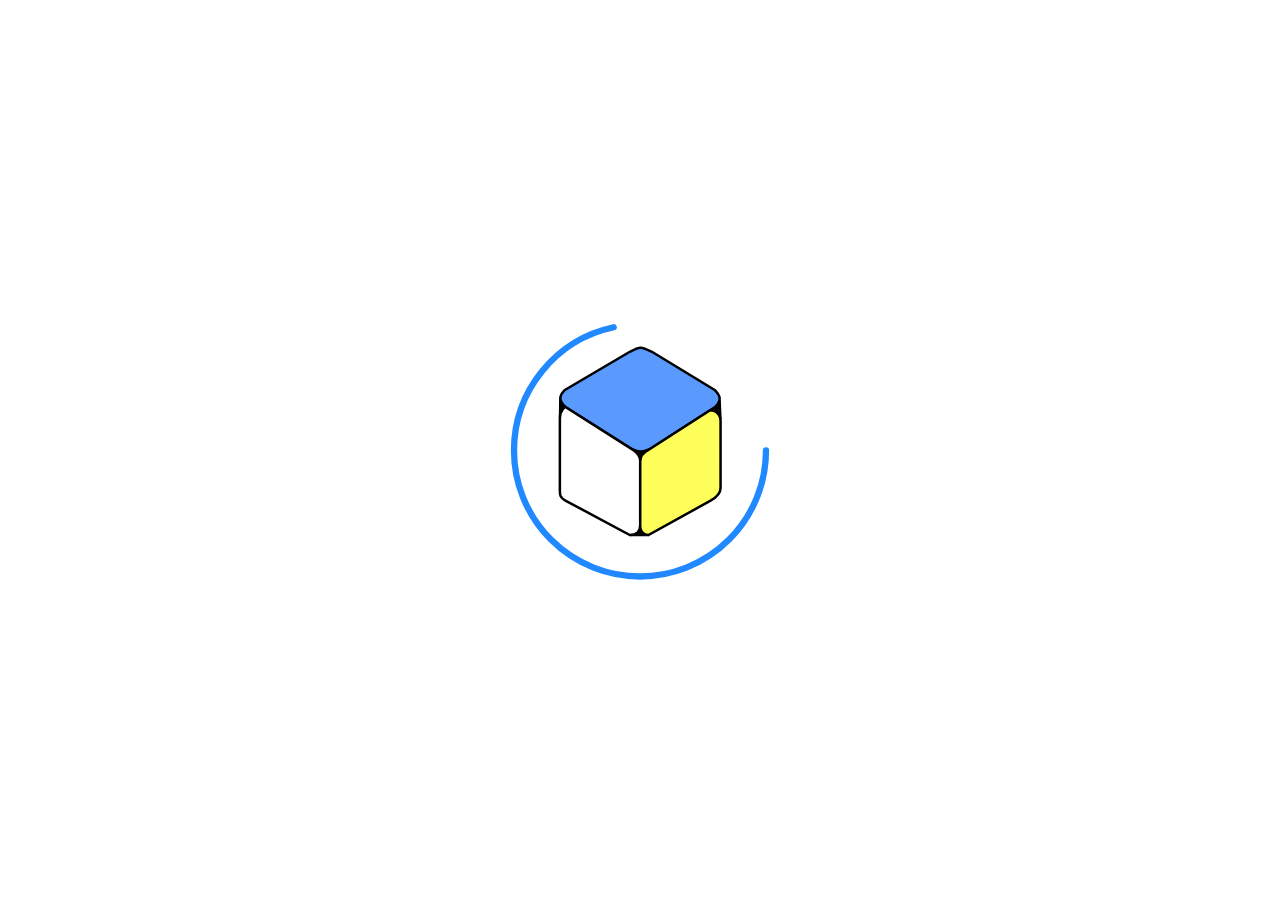
<file: index.html>
<!DOCTYPE html>
<html lang="en" style="overflow: hidden !important; /*padding: 0; width: 100vw; height: 100vh;*/">
    <head>
        <meta charset="UTF-8">
        <meta name="viewport" content="width=device-width, initial-scale=1.0">
        <meta name="description" content="BTDPE (Bananakitssu's 3D Python Engine) is a Python-based 3D engine using turtle graphics. Currently it's in beta, supports cube meshes.">
        <title>BTDPE</title>

        <link rel="icon" type="image/svg+xml" href="./BTDPE.svg">
        <link rel="alternate icon" type="image/png" href="./BTDPE.png">
        <link rel="stylesheet" href="./BTDPE.css">
    </head>
    <body style="overflow: hidden !important; /*padding: 0; width: 100vw; height: 100vh;*/">
        <header>
            <!--<img src="BTDPE.png" width="40" height="40" onclick="window.location.href = 'BTDPE.html'" style="cursor: pointer;">-->
            <svg width="40" height="40" xmlns="http://www.w3.org/2000/svg" xmlns:xlink="http://www.w3.org/1999/xlink" id="eVHKXgs6O1W1" viewBox="0 0 40 40" shape-rendering="geometricPrecision" text-rendering="geometricPrecision" project-id="a466f987e28b4d92a01a3be29c767e85" export-id="5478f10763614a538fda283299d27aa4" cached="false"><path d="M13.160197,6.94017L41.78006,0.000058c3.435211,0,4.705983,1.27076,4.705983,4.705971L40.223774,34.003668c-.947517,3.607201-2.657318,5.316998-6.22,6.22L4.338643,46.853309c-3.435211,0-4.952743-1.024001-4.952743-4.459212L6.940197,13.16017c1.265963-4.339873,1.534997-4.684938,6.22-6.22Z" transform="matrix(.263066 0.263066-.263066 0.263066 20.129106 0.161533)" fill="#5a9aff" stroke="#000"/><path d="M22.468865,15.182756l25.415928.000001c3.435211,0,3.895017,2.343579,3.895017,4.138418L38.065976,44.985394c-1.153229,2.192336-2.31313,2.192336-3.954007,2.192336L5.341051,47.177728c-3.435211,0-4.530865-2.192337-4.530865-2.192337L17.098713,19.321174c1.194064-2.200991,2.691959-4.202451,5.370152-4.138418Z" transform="matrix(0 0.372031-.372032 0 25.68093 13.326995)" fill="#fff" stroke="#000"/><path d="M22.468865,15.182756l26.19792-.000002c3.435211,0,4.548832,2.343578,4.548832,4.138417L37.366799,43.908356c-1.153229,2.192336-2.8913,3.269374-4.532177,3.269374l-25.415926.000002c-3.895019.174498-3.895023-3.269374-3.895023-3.269374l13.57504-24.587184c1.194064-2.200991,2.691959-4.202451,5.370152-4.138418Z" transform="matrix(0-.372031-.372032 0 37.584087 33.901606)" fill="#feff5a" stroke="#000"/><path d="M42.899496,43.866571l-.932759-1.324504-.04,2.7.972759-1.375496Z" transform="translate(-33.954571-30.238161)"/><path d="M43.157255,43.963357l-1.190518-1.42129-.129482,3.04129l1.32-1.62Z" transform="matrix(-1 0 0 1 73.939514-30.013927)"/><path d="M43.157255,43.963357l-.907727-1.341493.000992,2.808667.906735-1.467174Z" transform="matrix(0-1-1 0 63.930691 75.014429)"/><path d="M43.245014,43.845678l-1-.763158v1.631579l1-.868421Z" transform="matrix(0 1 1 0-23.849193-22.103529)"/></svg>
            <span style="position: absolute;margin-top: 12px; color: white;">BTDPE</span>
            <div id="wrap">
                <a href="BTDPE_Downloads.html" class="download">Download</a>
            </div>
            <div id="wrap2">
                <a href="BTDPE_Docs.html" class="docs">Docs</a>
            </div>
        </header>
        <script>
            if ('serviceWorker' in navigator) {
                navigator.serviceWorker.register('./cache.js')
                    .then(function(registration) {
                        console.log('Registered Sevice Worker. Scope: ', registration.scope);
                    })
                    .catch(function(error) {
                        console.log('Registration Of Service Worker Failed: ', error);
                    });
            }
        </script>
        <div class="loader" style="opacity: 1; transition: opacity 0.5s ease-in-out;">
            <svg class="spinner" viewBox="0 0 50 50">
                <circle class="path" cx="25" cy="25" r="20" fill="none" stroke-width="1" />
                <script type="text/javascript">
                    window.onload = function () {
                        setTimeout(() => {
                            document.querySelector(".loader").style.opacity = 0
                            document.querySelector("body").style.overflow = 'scroll !important'
                            setTimeout(() => {
                                document.querySelector(".loader").remove()
                            }, 500)
                        }, 5000)
                    }
                    //setTimeout(() => {
                        //document.querySelector(".loader").style.display = 'none'
                        //document.querySelector("body").style.overflow = 'visible'
                        //document.querySelector("html").style.overflow = 'visible'
                        //document.querySelector(".loader").remove()
                    //}, 1000)
                </script>
            </svg>
            <svg style="position: absolute;" width="30%" height="30%" xmlns="http://www.w3.org/2000/svg" xmlns:xlink="http://www.w3.org/1999/xlink" id="eVHKXgs6O1W1" viewBox="0 0 40 40" shape-rendering="geometricPrecision" text-rendering="geometricPrecision" project-id="a466f987e28b4d92a01a3be29c767e85" export-id="5478f10763614a538fda283299d27aa4" cached="false"><path d="M13.160197,6.94017L41.78006,0.000058c3.435211,0,4.705983,1.27076,4.705983,4.705971L40.223774,34.003668c-.947517,3.607201-2.657318,5.316998-6.22,6.22L4.338643,46.853309c-3.435211,0-4.952743-1.024001-4.952743-4.459212L6.940197,13.16017c1.265963-4.339873,1.534997-4.684938,6.22-6.22Z" transform="matrix(.263066 0.263066-.263066 0.263066 20.129106 0.161533)" fill="#5a9aff" stroke="#000"/><path d="M22.468865,15.182756l25.415928.000001c3.435211,0,3.895017,2.343579,3.895017,4.138418L38.065976,44.985394c-1.153229,2.192336-2.31313,2.192336-3.954007,2.192336L5.341051,47.177728c-3.435211,0-4.530865-2.192337-4.530865-2.192337L17.098713,19.321174c1.194064-2.200991,2.691959-4.202451,5.370152-4.138418Z" transform="matrix(0 0.372031-.372032 0 25.68093 13.326995)" fill="#fff" stroke="#000"/><path d="M22.468865,15.182756l26.19792-.000002c3.435211,0,4.548832,2.343578,4.548832,4.138417L37.366799,43.908356c-1.153229,2.192336-2.8913,3.269374-4.532177,3.269374l-25.415926.000002c-3.895019.174498-3.895023-3.269374-3.895023-3.269374l13.57504-24.587184c1.194064-2.200991,2.691959-4.202451,5.370152-4.138418Z" transform="matrix(0-.372031-.372032 0 37.584087 33.901606)" fill="#feff5a" stroke="#000"/><path d="M42.899496,43.866571l-.932759-1.324504-.04,2.7.972759-1.375496Z" transform="translate(-33.954571-30.238161)"/><path d="M43.157255,43.963357l-1.190518-1.42129-.129482,3.04129l1.32-1.62Z" transform="matrix(-1 0 0 1 73.939514-30.013927)"/><path d="M43.157255,43.963357l-.907727-1.341493.000992,2.808667.906735-1.467174Z" transform="matrix(0-1-1 0 63.930691 75.014429)"/><path d="M43.245014,43.845678l-1-.763158v1.631579l1-.868421Z" transform="matrix(0 1 1 0-23.849193-22.103529)"/></svg>
            <!--<span>Loading...</span>-->
        </div>
        <br><br>
        <div class="container_" style="width: 100vw; height: 95vh; position: absolute; z-index: -1;">
            <div class="img_container_"><!--<img src="BTDPE.png" width="200" height="200" style="border: 1.5px solid black;border-radius: 10%;" id="img_">-->
                <svg width="200" height="200" id="img_" style="border-radius: 10%; border: 1.5px solid black;" xmlns="http://www.w3.org/2000/svg" xmlns:xlink="http://www.w3.org/1999/xlink" id="eVHKXgs6O1W1" viewBox="0 0 40 40" shape-rendering="geometricPrecision" text-rendering="geometricPrecision" project-id="a466f987e28b4d92a01a3be29c767e85" export-id="5478f10763614a538fda283299d27aa4" cached="false"><path d="M13.160197,6.94017L41.78006,0.000058c3.435211,0,4.705983,1.27076,4.705983,4.705971L40.223774,34.003668c-.947517,3.607201-2.657318,5.316998-6.22,6.22L4.338643,46.853309c-3.435211,0-4.952743-1.024001-4.952743-4.459212L6.940197,13.16017c1.265963-4.339873,1.534997-4.684938,6.22-6.22Z" transform="matrix(.263066 0.263066-.263066 0.263066 20.129106 0.161533)" fill="#5a9aff" stroke="#000"/><path d="M22.468865,15.182756l25.415928.000001c3.435211,0,3.895017,2.343579,3.895017,4.138418L38.065976,44.985394c-1.153229,2.192336-2.31313,2.192336-3.954007,2.192336L5.341051,47.177728c-3.435211,0-4.530865-2.192337-4.530865-2.192337L17.098713,19.321174c1.194064-2.200991,2.691959-4.202451,5.370152-4.138418Z" transform="matrix(0 0.372031-.372032 0 25.68093 13.326995)" fill="#fff" stroke="#000"/><path d="M22.468865,15.182756l26.19792-.000002c3.435211,0,4.548832,2.343578,4.548832,4.138417L37.366799,43.908356c-1.153229,2.192336-2.8913,3.269374-4.532177,3.269374l-25.415926.000002c-3.895019.174498-3.895023-3.269374-3.895023-3.269374l13.57504-24.587184c1.194064-2.200991,2.691959-4.202451,5.370152-4.138418Z" transform="matrix(0-.372031-.372032 0 37.584087 33.901606)" fill="#feff5a" stroke="#000"/><path d="M42.899496,43.866571l-.932759-1.324504-.04,2.7.972759-1.375496Z" transform="translate(-33.954571-30.238161)"/><path d="M43.157255,43.963357l-1.190518-1.42129-.129482,3.04129l1.32-1.62Z" transform="matrix(-1 0 0 1 73.939514-30.013927)"/><path d="M43.157255,43.963357l-.907727-1.341493.000992,2.808667.906735-1.467174Z" transform="matrix(0-1-1 0 63.930691 75.014429)"/><path d="M43.245014,43.845678l-1-.763158v1.631579l1-.868421Z" transform="matrix(0 1 1 0-23.849193-22.103529)"/></svg>
            </div>
            <span id="name_" style="position: absolute;font-size: 30px; margin-left: 10px;">BTDPE [BETA]</span>
            <!--<span>BTDPE the 3D engine coders may want for coding 3D games in python using the turtle module.</span><br><br>
            <span style="display: inline-block; width: 50%;">Message From The Developer: We will be creating a BTDPE Editor application for you to edit your game easier. We will create this application after we create Version RELEASE 1.0.0 of BTDPE.</span><br><br><br>-->
            <span id="info_" style="opacity: 0.5;position: absolute; margin-left: 10px;">The BTDPE python file is open-source.</span>
            <div class="wrap_">
                <a class="Latest_Ver" href="BTDPE_v1_0_0_Beta.py"><span>Download Latest Version</span><div class="circle"></div></a>
            </div>
            <div class="wrap_2_">
                <a class="Downloads" href="BTDPE_Downloads.html"><span style="margin-left: 50px;">All versions</span><div class="circle"></div></a><br>
            </div>
            <span id="description_">BTDPE is a python based 3D game engine using the python turtle module. This is still underdevelopment and it isn't recommended to be used yet.<br><br><span id="ver">v1.0.0 Beta (Open-Source)</span></span>
            <!--<span>Click <a href="BTDPE_Downloads.html">here</a> to go to the Downloads page.</span>-->
        </div>
        <script>
            const myButton = document.querySelector('.Latest_Ver');
            const myBox = document.querySelector('.Latest_Ver .circle');
            myBox.style.opacity = 0

            myButton.addEventListener('click', function(event) {
                myBox.style.opacity = 1
                const buttonReact = myButton.getBoundingClientRect();
                const mouseX = event.clientX;
                const mouseY = event.clientY;
                const relativeX = mouseX - buttonReact.left -4.5;
                const relativeY = mouseY - buttonReact.top -3;
                myBox.style.display = 'block';
                myBox.style.left = `${relativeX}px`;
                myBox.style.top = `${relativeY}px`;
                void myBox.offsetWidth;
                myBox.classList.add('animate');
                
                myBox.addEventListener('animationend', function() {
                    myBox.classList.remove('animate');
                    myBox.style.opacity = 0
                }, { once: true });
            });
        </script>
        <script>
            const myButton2 = document.querySelector('.Downloads');
            const myBox2 = document.querySelector('.Downloads .circle');
            myBox2.style.opacity = 0

            myButton2.addEventListener('click', function(event) {
                myBox2.style.opacity = 1
                const buttonReact = myButton2.getBoundingClientRect();
                const mouseX = event.clientX;
                const mouseY = event.clientY;
                const relativeX = mouseX - buttonReact.left -4.5;
                const relativeY = mouseY - buttonReact.top -3;
                myBox2.style.display = 'block';
                myBox2.style.left = `${relativeX}px`;
                myBox2.style.top = `${relativeY}px`;
                void myBox2.offsetWidth;
                myBox2.classList.add('animate');
                
                myBox2.addEventListener('animationend', function() {
                    myBox2.classList.remove('animate');
                    myBox2.style.opacity = 0
                }, { once: true });
            });
        </script>
    </body>
</html>
</file>
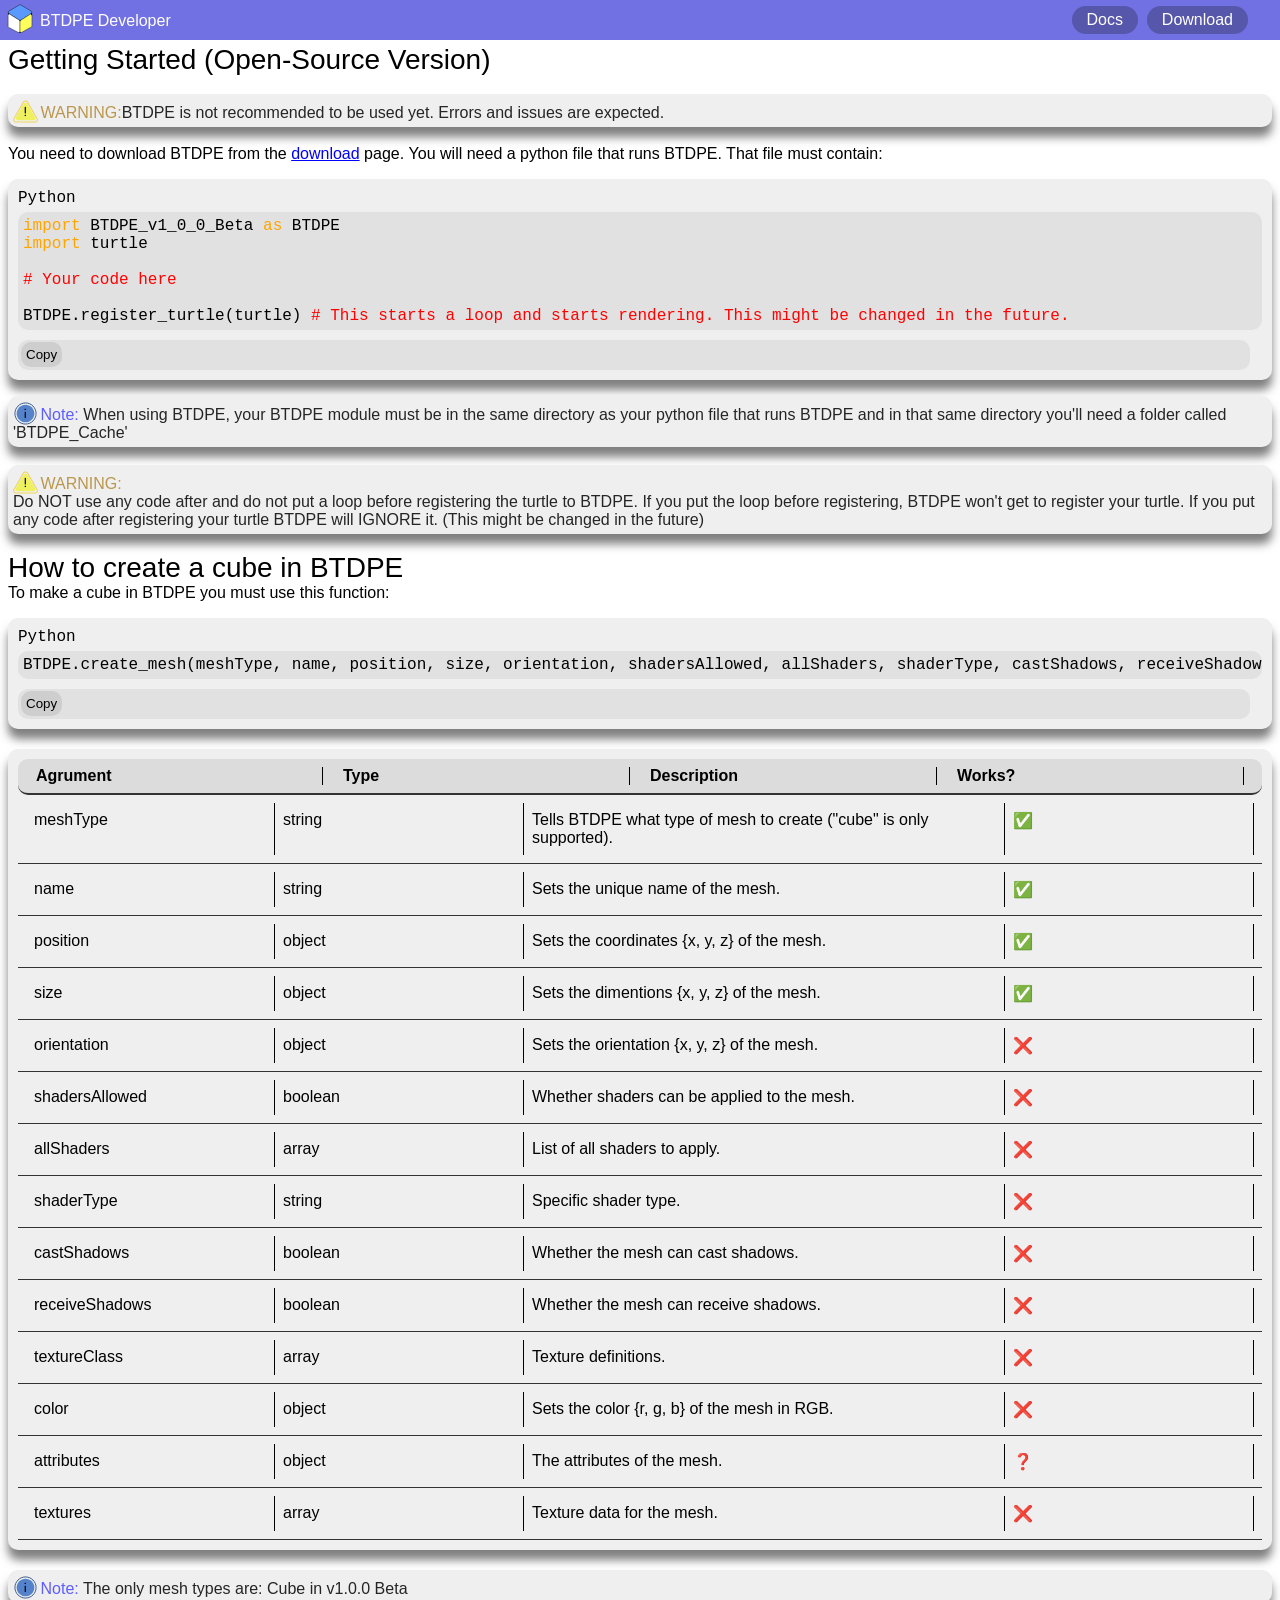
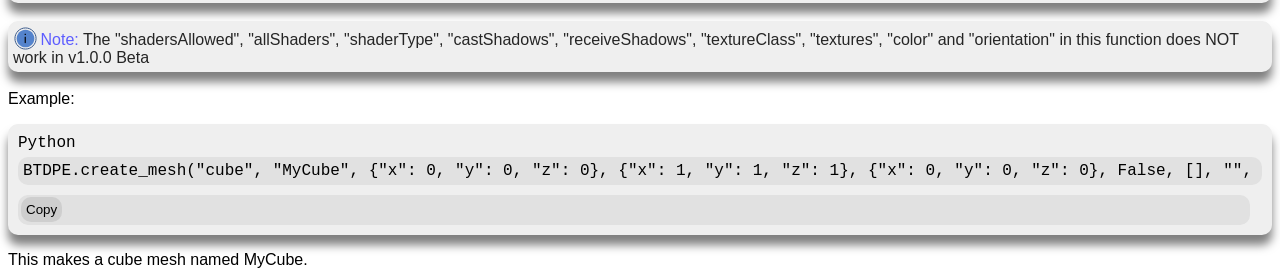
<file: BTDPE_Docs.html>
<!DOCTYPE html>
<html lang="en">
    <head>
        <meta charset="UTF-8">
        <meta name="viewport" content="width=device-width, initial-scale=1.0">
        <meta name="description" content="The BTDPE (Bananakitssu's 3D Python Engine) documentation.">
        <title>BTDPE Developer - Documentation</title>
        <link rel="icon" type="image/svg+xml" href="BTDPE.svg">
        <link rel="alternate icon" type="image/png" href="BTDPE.png">
        <style>
            * {
                font-family: Arial, sans-serif;
            }

            body {
                /*background-color: rgb(35, 35, 35);*/
                background-color: white;
            }

            span {
                font-family: sans-serif;
            }

            code {
                box-shadow: 0px 10px 10px rgba(0, 0, 0, 0.5);
                /*background-color: whitesmoke;*/
                background-color: rgb(239, 239, 239);
                padding: 10px 10px 10px 10px;
                border-radius: 10px;
                display: block;
                overflow: hidden;
                font-family: Consolas, 'Courier New', monospace;
                span {
                    font-family: Consolas, 'Courier New', monospace;
                    &#color_orange {
                        color: orange;
                    }
                    &#color_red {
                        color: red;
                    }
                }
                #code_element {
                    font-family: Consolas, 'Courier New', monospace;
                    overflow: scroll;
                    display: block;
                    overflow-y: hidden;
                    padding: 5px 5px 5px 5px;
                    /*background-color: rgb(236, 236, 236);*/
                    background-color: rgb(225, 225, 225);
                    border-radius: 10px;
                }

                #code_management {
                    margin-top: 10px;
                    /*background-color: rgb(236, 236, 236);*/
                    background-color: rgb(225, 225, 225);
                    width: 98.25%;
                    height: 20px;
                    border-radius: 10px;
                    padding: 5px 5px 5px 5px;
                    #code_copy_button {
                        display: block;
                        position: relative;
                        border: none;
                        /*background-color: rgb(219, 219, 219);*/
                        background-color: rgb(206, 206, 206);
                        border-radius: 10px;
                        padding: 5px 5px 5px 5px;
                        top: -39.5px;
                        left: -2px;
                        font-family: sans-serif;
                        cursor: pointer;
                        transition: background-color 0.25s ease-in-out;
                        &:hover {
                            background-color: rgb(201, 201, 201);;
                        }
                    }
                }

                ::-webkit-scrollbar {
                    width: 10px;
                    height: 7.5px;
                }

                ::-webkit-scrollbar-track {
                    background: #e8e8e8;
                    border-radius: 10px;
                }

                ::-webkit-scrollbar-thumb {
                    background: #888;
                    border-radius: 10px;
                    &:hover {
                        background-color: #555;
                        border-radius: 10px;
                    }
                }

                /*::-webkit-scrollbar-thumb:hover {
                    background: #555;
                    border-radius: 10px;
                }*/
            }

            header {
                position: absolute;
                top: 0%;
                left: 0%;
                background-color: rgb(113, 113, 227);
                width: 100%;
                height: 40px;
            }

            #note_text {
                box-shadow: 0px 10px 10px rgba(0, 0, 0, 0.5);
                color: black;
                /*background-color: whitesmoke;*/
                background-color: rgb(239, 239, 239);
                display: block;
                border-radius: 10px;
                padding: 5px 5px 5px 5px;
                font-size: 100%;
                span {
                    display: inline;
                }
                span#text {
                    color: rgb(37, 37, 37);
                    display: inline;
                }
                span#blue {
                    margin-left: 27.5px;
                    margin-top: 5px;
                    display: inline-block;
                    color: rgb(93, 93, 255);
                }
                img {
                    position: absolute;
                    display: inline;
                }
            }

            #warn_text {
                box-shadow: 0px 10px 10px rgba(0, 0, 0, 0.5);
                color: black;
                /*background-color: whitesmoke;*/
                background-color: rgb(239, 239, 239);
                display: block;
                border-radius: 10px;
                padding: 5px 5px 5px 5px;
                font-size: 100%;
                span#text {
                    color: rgb(37, 37, 37);
                    display: inline-block;
                }
                span#yellow {
                    margin-left: 27.5px;
                    margin-top: 5px;
                    display: inline-block;
                    color: rgb(186, 151, 76);
                }
                img {
                    position: absolute;
                    display: inline;
                }
            }

            #text_header {
                /*color: white;*/
                color: black;
                font-size: 175%;
            }

            #text {
                /*color: white;*/
                color: black;
                font-size: 100%;
            }

            #warn {
                color: rgb(255, 225, 0);
                font-size: 125%;
            }

            .container {
                display: block;
                position: relative;
                width: 100%;
            }

            #table {
                box-shadow: 0px 10px 10px rgba(0, 0, 0, 0.5);
                background-color: rgb(239, 239, 239);
                color: black;
                font-family: monospace;
                border-radius: 10px;
                padding: 10px;
                margin: 20px 0;
            }

            #table #top {
                display: flex;
                font-weight: bold;
                background-color: rgb(220, 220, 220);
                padding: 8px;
                border-radius: 10px;
                border-bottom: 2.5px solid #333;
            }

            #table #top span {
                flex: 1;
                text-align: left;
                border-right: 1px solid black;
                margin-left: 10px;
                margin-right: 10px;
                font-size: 1rem;
                word-wrap: break-word;
            }

            #table #data div {
                display: flex;
                padding: 8px;
                flex-wrap: wrap;
                border-bottom: 1px solid #333;
            }

            #table #data span:nth-child(3) {
                flex: 2;
            }

            /*#table #data div:nth-child(even) {
            background-color: #252525;
            }*/

            #table #data span {
                flex: 1;
                text-align: left;
                padding: 8px;
                border-right: 1px solid black;
            }

            @media (max-width: 600px) {
                #table #data div {
                    flex-direction: column;
                    align-items: flex-start;
                    span {
                        border-right: 0px solid black;
                        margin-right: 0px;
                        margin-left: 0px;
                        margin-top: 5px;
                        margin-bottom: 5px;
                        border-bottom: 1px solid black;
                    }
                    span:nth-child(1) {
                        &::before {
                            font-weight: bold;
                            content: "Argrument: ";
                        }
                    }
                    span:nth-child(2) {
                        &::before {
                            font-weight: bold;
                            content: "Type: ";
                        }
                    }
                    span:nth-child(3) {
                        &::before {
                            font-weight: bold;
                            content: "Description: ";
                        }
                    }
                    span:nth-child(4) {
                        &::before {
                            font-weight: bold;
                            content: "Works? ";
                        }
                    }
                }
                #table #data span {
                    width: 100% !important;
                }
            }

            .download {
                color: white;
                margin-top: 6px;
                text-decoration: none;
                padding: 5px 15px;
                border-radius: 30px;
                background-color: rgb(86, 86, 171);
                transition: background-color 0.5s ease-in-out;
                pointer-events: auto;
                &:hover {
                    background-color: rgb(60, 60, 124);
                }
            }

            header #wrap {
                position: absolute;
                display: flex;
                justify-content: flex-end;
                left: 0;
                width: 97.5%;
                top: 0;
                pointer-events: none;
            }

            .docs {
                color: white;
                margin-top: 6px;
                text-decoration: none;
                padding: 5px 15px;
                border-radius: 30px;
                background-color: rgb(86, 86, 171);
                transition: background-color 0.5s ease-in-out;
                margin-right: 110px;
                pointer-events: auto;
                &:hover {
                    background-color: rgb(60, 60, 124);
                }
            }

            header #wrap2 {
                position: absolute;
                display: flex;
                justify-content: flex-end;
                left: 0;
                width: 97.5%;
                top: 0;
                pointer-events: none;
            }
        </style>
    </head>
    <body>
        <header>
            <!--<img src="BTDPE.png" width="40" height="40" onclick="window.location.href = 'BTDPE.html'" style="cursor: pointer;">-->
            <svg onclick="window.location.href = 'BTDPE.html'" style="cursor: pointer;" width="40" height="40" xmlns="http://www.w3.org/2000/svg" xmlns:xlink="http://www.w3.org/1999/xlink" id="eVHKXgs6O1W1" viewBox="0 0 40 40" shape-rendering="geometricPrecision" text-rendering="geometricPrecision" project-id="a466f987e28b4d92a01a3be29c767e85" export-id="5478f10763614a538fda283299d27aa4" cached="false"><path d="M13.160197,6.94017L41.78006,0.000058c3.435211,0,4.705983,1.27076,4.705983,4.705971L40.223774,34.003668c-.947517,3.607201-2.657318,5.316998-6.22,6.22L4.338643,46.853309c-3.435211,0-4.952743-1.024001-4.952743-4.459212L6.940197,13.16017c1.265963-4.339873,1.534997-4.684938,6.22-6.22Z" transform="matrix(.263066 0.263066-.263066 0.263066 20.129106 0.161533)" fill="#5a9aff" stroke="#000"/><path d="M22.468865,15.182756l25.415928.000001c3.435211,0,3.895017,2.343579,3.895017,4.138418L38.065976,44.985394c-1.153229,2.192336-2.31313,2.192336-3.954007,2.192336L5.341051,47.177728c-3.435211,0-4.530865-2.192337-4.530865-2.192337L17.098713,19.321174c1.194064-2.200991,2.691959-4.202451,5.370152-4.138418Z" transform="matrix(0 0.372031-.372032 0 25.68093 13.326995)" fill="#fff" stroke="#000"/><path d="M22.468865,15.182756l26.19792-.000002c3.435211,0,4.548832,2.343578,4.548832,4.138417L37.366799,43.908356c-1.153229,2.192336-2.8913,3.269374-4.532177,3.269374l-25.415926.000002c-3.895019.174498-3.895023-3.269374-3.895023-3.269374l13.57504-24.587184c1.194064-2.200991,2.691959-4.202451,5.370152-4.138418Z" transform="matrix(0-.372031-.372032 0 37.584087 33.901606)" fill="#feff5a" stroke="#000"/><path d="M42.899496,43.866571l-.932759-1.324504-.04,2.7.972759-1.375496Z" transform="translate(-33.954571-30.238161)"/><path d="M43.157255,43.963357l-1.190518-1.42129-.129482,3.04129l1.32-1.62Z" transform="matrix(-1 0 0 1 73.939514-30.013927)"/><path d="M43.157255,43.963357l-.907727-1.341493.000992,2.808667.906735-1.467174Z" transform="matrix(0-1-1 0 63.930691 75.014429)"/><path d="M43.245014,43.845678l-1-.763158v1.631579l1-.868421Z" transform="matrix(0 1 1 0-23.849193-22.103529)"/></svg>
            <span style="position: absolute;margin-top: 12px; color: white;">BTDPE Developer</span>
            <div id="wrap">
                <a href="BTDPE_Downloads.html" class="download">Download</a>
            </div>
            <div id="wrap2">
                <a href="BTDPE_Docs.html" class="docs">Docs</a>
            </div>
        </header>
        <br><br>
        <div class="container">
            <span id="text_header">Getting Started (Open-Source Version)</span>
            <br><br>
            <span id="warn_text">
                <img width="25" height="25" style="display: inline-block;" src="Warning Icon.svg">
                <span id="yellow">WARNING:</span><span id="text"> BTDPE is not recommended to be used yet. Errors and issues are expected.</span>
            </span>
            <br>
            <span id="text">You need to download BTDPE from the <a href="BTDPE.html" style="color: blue;">download</a> page.</span>
            <span id="text">You will need a python file that runs BTDPE. That file must contain:</span>
            <pre><code class="language-python" data="import BTDPE_v1_0_0_Beta as BTDPE
import turtle

# Your code here

BTDPE.register_turtle(turtle) # This starts a loop and starts rendering. This might be changed in the future."><span style="margin-bottom: 5px; display: block;">Python</span><div id="code_element"><span id="color_orange">import</span> BTDPE_v1_0_0_Beta <span id="color_orange">as</span> BTDPE
<span id="color_orange">import</span> turtle

<span id="color_red"># Your code here</span>

BTDPE.register_turtle(turtle) <span id="color_red"># This starts a loop and starts rendering. This might be changed in the future.</span></div><div id="code_management">
    <button id="code_copy_button">Copy</button>
</div></code></pre>
            <span id="note_text">
                <img width="25" height="25" style="display: inline-block;" src="Info Icon.svg">
                <span id="blue">Note:</span><span id="text"> When using BTDPE, your BTDPE module must be in the same directory as your python file that runs BTDPE and in that same directory you'll need a folder called 'BTDPE_Cache'</span>
            </span><br>
            <span id="warn_text">
                <img width="25" height="25" style="display: inline-block;" src="Warning Icon.svg">
                <span id="yellow">WARNING:</span><span id="text"> Do NOT use any code after and do not put a loop before registering the turtle to BTDPE. If you put the loop before registering, BTDPE won't get to register your turtle. If you put any code after registering your turtle BTDPE will IGNORE it. (This might be changed in the future)</span>
            </span><br>
            <!--<span id="text">Explaination: 'import BTDPE_v1_0_0_Beta' imports the module (You must adjust it according to the BTDPE module name) and names it as BTDPE.<br>'import turtle' imports the python turtle graphics from the python library.<br>'BTDPE.register_turtle(turtle)' registers the current turtle and starts rendering using the turtle (Any looping before registering the turtle could stop BTDPE from rendering. This might be changed in the future)</span>-->
            <!--<br><br>-->
            <span id="text_header">How to create a cube in BTDPE</span><br>
            <span id="text">To make a cube in BTDPE you must use this function:</span>
            <pre><code class="language-python" data="BTDPE.create_mesh(meshType, name, position, size, orientation, shadersAllowed, allShaders, shaderType, castShadows, receiveShadows, textureClass, color, attributes, textures)"><span style="margin-bottom: 5px; display: block;">Python</span><div id="code_element">BTDPE.create_mesh(meshType, name, position, size, orientation, shadersAllowed, allShaders, shaderType, castShadows, receiveShadows, textureClass, color, attributes, textures)</span></div><div id="code_management">
            <button id="code_copy_button">Copy</button>
            </div></code></pre>
            <div id="table">
                <div id="top">
                    <span style="width: 25%;">Agrument</span>
                    <span style="width: 25%;">Type</span>
                    <span style="width: 25%;">Description</span>
                    <span style="width: 25%;">Works?</span>
                </div>
                <div id="data">
                    <div>
                        <span style="width: 25%;">meshType</span>
                        <span style="width: 25%;">string</span>
                        <span style="width: 25%;">Tells BTDPE what type of mesh to create ("cube" is only supported).</span>
                        <span style="width: 25%;">✅</span>
                    </div>
                    <div>
                        <span style="width: 25%;">name</span>
                        <span style="width: 25%;">string</span>
                        <span style="width: 25%;">Sets the unique name of the mesh.</span>
                        <span style="width: 25%;">✅</span>
                    </div>
                    <div>
                        <span style="width: 25%;">position</span>
                        <span style="width: 25%;">object</span>
                        <span style="width: 25%;">Sets the coordinates {x, y, z} of the mesh.</span>
                        <span style="width: 25%;">✅</span>
                    </div>
                    <div>
                        <span style="width: 25%;">size</span>
                        <span style="width: 25%;">object</span>
                        <span style="width: 25%;">Sets the dimentions {x, y, z} of the mesh.</span>
                        <span style="width: 25%;">✅</span>
                    </div>
                    <div>
                        <span style="width: 25%;">orientation</span>
                        <span style="width: 25%;">object</span>
                        <span style="width: 25%;">Sets the orientation {x, y, z} of the mesh.</span>
                        <span style="width: 25%;">❌</span>
                    </div>
                    <div>
                        <span style="width: 25%;">shadersAllowed</span>
                        <span style="width: 25%;">boolean</span>
                        <span style="width: 25%;">Whether shaders can be applied to the mesh.</span>
                        <span style="width: 25%;">❌</span>
                    </div>
                    <div>
                        <span style="width: 25%;">allShaders</span>
                        <span style="width: 25%;">array</span>
                        <span style="width: 25%;">List of all shaders to apply.</span>
                        <span style="width: 25%;">❌</span>
                    </div>
                    <div>
                        <span style="width: 25%;">shaderType</span>
                        <span style="width: 25%;">string</span>
                        <span style="width: 25%;">Specific shader type.</span>
                        <span style="width: 25%;">❌</span>
                    </div>
                    <div>
                        <span style="width: 25%;">castShadows</span>
                        <span style="width: 25%;">boolean</span>
                        <span style="width: 25%;">Whether the mesh can cast shadows.</span>
                        <span style="width: 25%;">❌</span>
                    </div>
                    <div>
                        <span style="width: 25%;">receiveShadows</span>
                        <span style="width: 25%;">boolean</span>
                        <span style="width: 25%;">Whether the mesh can receive shadows.</span>
                        <span style="width: 25%;">❌</span>
                    </div>
                    <div>
                        <span style="width: 25%;">textureClass</span>
                        <span style="width: 25%;">array</span>
                        <span style="width: 25%;">Texture definitions.</span>
                        <span style="width: 25%;">❌</span>
                    </div>
                    <div>
                        <span style="width: 25%;">color</span>
                        <span style="width: 25%;">object</span>
                        <span style="width: 25%;">Sets the color {r, g, b} of the mesh in RGB.</span>
                        <span style="width: 25%;">❌</span>
                    </div>
                    <div>
                        <span style="width: 25%;">attributes</span>
                        <span style="width: 25%;">object</span>
                        <span style="width: 25%;">The attributes of the mesh.</span>
                        <span style="width: 25%;">❓</span>
                    </div>
                    <div>
                        <span style="width: 25%;">textures</span>
                        <span style="width: 25%;">array</span>
                        <span style="width: 25%;">Texture data for the mesh.</span>
                        <span style="width: 25%;">❌</span>
                    </div>
                </div>
            </div>
            <span id="note_text">
                <img width="25" height="25" style="display: inline-block;" src="Info Icon.svg">
                <span id="blue">Note:</span><span id="text"> The only mesh types are: Cube in v1.0.0 Beta</span>
            </span>
            <br>
            <span id="note_text">
                <img width="25" height="25" style="display: inline-block;" src="Info Icon.svg">
                <span id="blue">Note:</span><span id="text"> The "shadersAllowed", "allShaders", "shaderType", "castShadows", "receiveShadows", "textureClass", "textures", "color" and "orientation" in this function does NOT work in v1.0.0 Beta</span>
            </span>
            <br>
            <span id="text">Example:</span>
            <pre><code class="language-python" data='BTDPE.create_mesh("cube", "MyCube", {"x": 0, "y": 0, "z": 0}, {"x": 1, "y": 1, "z": 1}, {"x": 0, "y": 0, "z": 0}, False, [], "", False, False, [], {"r": 0, "g": 0, "b": 0}, {"canTransparent": False, "visible": True, "opacity": 1}, [])'><span style="margin-bottom: 5px; display: block;">Python</span><div id="code_element">BTDPE.create_mesh("cube", "MyCube", {"x": 0, "y": 0, "z": 0}, {"x": 1, "y": 1, "z": 1}, {"x": 0, "y": 0, "z": 0}, False, [], "", False, False, [], {"r": 0, "g": 0, "b": 0}, {"canTransparent": False, "visible": True, "opacity": 1}, [])</div><div id="code_management">
        <button id="code_copy_button">Copy</button>
    </div></code></pre>
            <span id="text">This makes a cube mesh named MyCube.</span>
        </div>

        <script src="BTDPE_Docs.js"></script>
    </body>
</html>
</file>
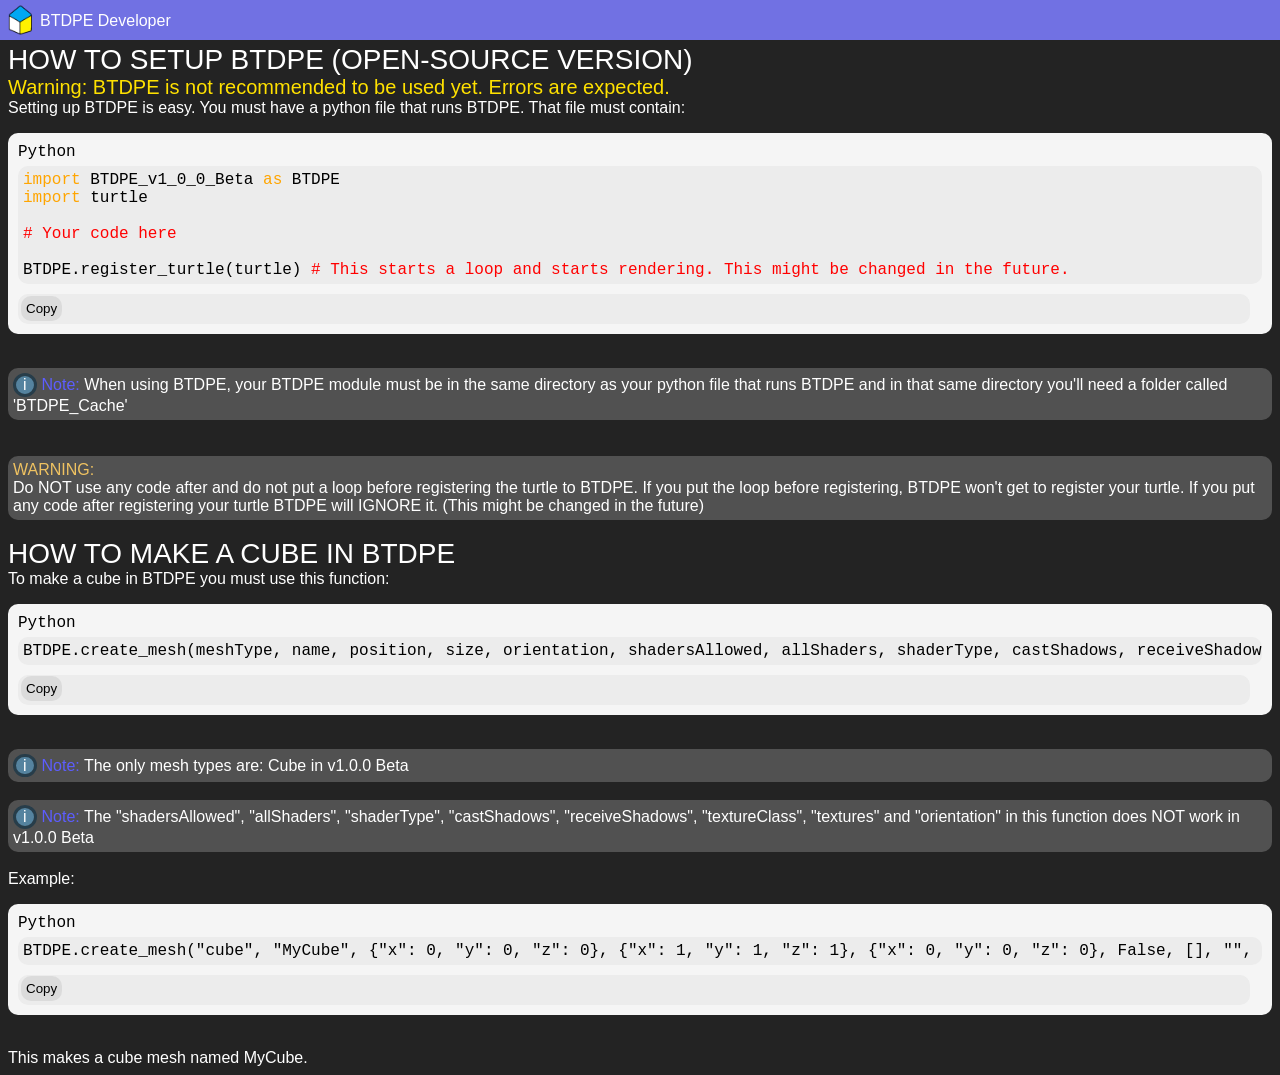
<file: BTDPE_Docs_old.html>
<!DOCTYPE html>
<html lang="en">
    <head>
        <meta charset="UTF-8">
        <meta name="viewport" content="width=device-width, initial-scale=1.0">
        <title>BTDPE Developer - Documentation</title>
        <link rel="icon" type="image/x-icon" href="/BTDPE.png">
        <style>
            * {
                font-family: Arial, sans-serif;
            }

            body {
                background-color: rgb(35, 35, 35);
            }

            span {
                font-family: sans-serif;
            }

            code {
                background-color: whitesmoke;
                padding: 10px 10px 10px 10px;
                border-radius: 10px;
                display: block;
                overflow: hidden;
                font-family: Consolas, 'Courier New', monospace;
                span {
                    font-family: Consolas, 'Courier New', monospace;
                    &#color_orange {
                        color: orange;
                    }
                    &#color_red {
                        color: red;
                    }
                }
                #code_element {
                    font-family: Consolas, 'Courier New', monospace;
                    overflow: scroll;
                    display: block;
                    overflow-y: hidden;
                    padding: 5px 5px 5px 5px;
                    background-color: rgb(236, 236, 236);
                    border-radius: 10px;
                }

                #code_management {
                    margin-top: 10px;
                    background-color: rgb(236, 236, 236);
                    width: 98.25%;
                    height: 20px;
                    border-radius: 10px;
                    padding: 5px 5px 5px 5px;
                    #code_copy_button {
                        display: block;
                        position: relative;
                        border: none;
                        background-color: rgb(219, 219, 219);
                        border-radius: 10px;
                        padding: 5px 5px 5px 5px;
                        top: -39.5px;
                        left: -2px;
                        font-family: sans-serif;
                        cursor: pointer;
                        transition: background-color 0.25s ease-in-out;
                        &:hover {
                            background-color: rgb(201, 201, 201);;
                        }
                    }
                }

                ::-webkit-scrollbar {
                    width: 10px;
                    height: 7.5px;
                }

                ::-webkit-scrollbar-track {
                    background: #e8e8e8;
                    border-radius: 10px;
                }

                ::-webkit-scrollbar-thumb {
                    background: #888;
                    border-radius: 10px;
                    &:hover {
                        background-color: #555;
                        border-radius: 10px;
                    }
                }

                /*::-webkit-scrollbar-thumb:hover {
                    background: #555;
                    border-radius: 10px;
                }*/
            }

            header {
                position: absolute;
                top: 0%;
                left: 0%;
                background-color: rgb(113, 113, 227);
                width: 100%;
                height: 40px;
            }

            #note_text {
                color: white;
                background-color: rgb(81, 81, 81);
                display: block;
                border-radius: 10px;
                padding: 5px 5px 5px 5px;
                font-size: 100%;
                span {
                    display: block;
                }
                #info_circle {
                    display: inline-block;
                    background-color: rgb(85, 131, 159);
                    border: 3px solid rgb(39, 61, 74);
                    border-radius: 100%;
                    width: 17.5px;
                    height: 17.5px;
                    margin-right: 5px;
                    span {
                        width: 100%;
                        height: 100%;
                        text-align: center;
                    }
                }
                span#blue {
                    display: inline-block;
                    color: rgb(93, 93, 255);
                }
            }

            #warn_text {
                color: white;
                background-color: rgb(81, 81, 81);
                display: block;
                border-radius: 10px;
                padding: 5px 5px 5px 5px;
                font-size: 100%;
                span#text {
                    display: block;
                }
                span#yellow {
                    display: inline-block;
                    color: rgb(239, 194, 97);
                }
            }

            #text_header {
                color: white;
                font-size: 175%;
            }

            #text {
                color: white;
                font-size: 100%;
            }

            #warn {
                color: rgb(255, 225, 0);
                font-size: 125%;
            }

            .container {
                display: block;
                position: relative;
                width: 100%;
            }
        </style>
    </head>
    <body>
        <header><img src="BTDPE.png" width="40" height="40" onclick="window.location.href = 'BTDPE.html'" style="cursor: pointer;"><span style="position: absolute;margin-top: 12px; color: white;">BTDPE Developer</span></header>
        <br><br>
        <div class="container">
            <span id="text_header">HOW TO SETUP BTDPE (OPEN-SOURCE VERSION)</span>
            <br>
            <span id="warn">Warning: BTDPE is not recommended to be used yet. Errors are expected.</span>
            <br>
            <span id="text">Setting up BTDPE is easy. You must have a python file that runs BTDPE. That file must contain:</span>
            <pre><code class="language-python" data="import BTDPE_v1_0_0_Beta as BTDPE
import turtle

# Your code here

BTDPE.register_turtle(turtle) # This starts a loop and starts rendering. This might be changed in the future."><span style="margin-bottom: 5px; display: block;">Python</span><div id="code_element"><span id="color_orange">import</span> BTDPE_v1_0_0_Beta <span id="color_orange">as</span> BTDPE
<span id="color_orange">import</span> turtle

<span id="color_red"># Your code here</span>

BTDPE.register_turtle(turtle) <span id="color_red"># This starts a loop and starts rendering. This might be changed in the future.</span></div><div id="code_management">
    <button id="code_copy_button">Copy</button>
</div></code></pre><br>
            <span id="note_text">
                <span><div id="info_circle"><span>i</span></div><span id="blue">Note:</span> When using BTDPE, your BTDPE module must be in the same directory as your python file that runs BTDPE and in that same directory you'll need a folder called 'BTDPE_Cache'</span>
            </span><br><br>
            <span id="warn_text">
                <span id="yellow">WARNING:</span><span id="text"> Do NOT use any code after and do not put a loop before registering the turtle to BTDPE. If you put the loop before registering, BTDPE won't get to register your turtle. If you put any code after registering your turtle BTDPE will IGNORE it. (This might be changed in the future)</span>
            </span><br>
            <!--<span id="text">Explaination: 'import BTDPE_v1_0_0_Beta' imports the module (You must adjust it according to the BTDPE module name) and names it as BTDPE.<br>'import turtle' imports the python turtle graphics from the python library.<br>'BTDPE.register_turtle(turtle)' registers the current turtle and starts rendering using the turtle (Any looping before registering the turtle could stop BTDPE from rendering. This might be changed in the future)</span>-->
            <!--<br><br>-->
            <span id="text_header">HOW TO MAKE A CUBE IN BTDPE</span><br>
            <span id="text">To make a cube in BTDPE you must use this function:</span>
            <pre><code class="language-python" data="BTDPE.create_mesh(meshType, name, position, size, orientation, shadersAllowed, allShaders, shaderType, castShadows, receiveShadows, textureClass, color, attributes, textures)"><span style="margin-bottom: 5px; display: block;">Python</span><div id="code_element">BTDPE.create_mesh(meshType, name, position, size, orientation, shadersAllowed, allShaders, shaderType, castShadows, receiveShadows, textureClass, color, attributes, textures)</span></div><div id="code_management">
            <button id="code_copy_button">Copy</button>
            </div></code></pre><br>
            <span id="note_text"><span><div id="info_circle"><span>i</span></div><span id="blue">Note:</span> The only mesh types are: Cube in v1.0.0 Beta</span></span><br>
            <span id="note_text"><span><div id="info_circle"><span>i</span></div><span id="blue">Note:</span> The "shadersAllowed", "allShaders", "shaderType", "castShadows", "receiveShadows", "textureClass", "textures" and "orientation" in this function does NOT work in v1.0.0 Beta</span></span><br>
            <span id="text">Example:</span>
            <pre><code class="language-python" data='BTDPE.create_mesh("cube", "MyCube", {"x": 0, "y": 0, "z": 0}, {"x": 1, "y": 1, "z": 1}, {"x": 0, "y": 0, "z": 0}, False, [], "", False, False, [], {"r": 0, "g": 0, "b": 0}, {"canTransparent": False, "visible": True, "opacity": 1}, [])'><span style="margin-bottom: 5px; display: block;">Python</span><div id="code_element">BTDPE.create_mesh("cube", "MyCube", {"x": 0, "y": 0, "z": 0}, {"x": 1, "y": 1, "z": 1}, {"x": 0, "y": 0, "z": 0}, False, [], "", False, False, [], {"r": 0, "g": 0, "b": 0}, {"canTransparent": False, "visible": True, "opacity": 1}, [])</div><div id="code_management">
        <button id="code_copy_button">Copy</button>
    </div></code></pre><br>
            <span id="text">This makes a cube mesh named MyCube.</span>
        </div>

        <script src="BTDPE_Docs.js"></script>
    </body>
</html>
</file>
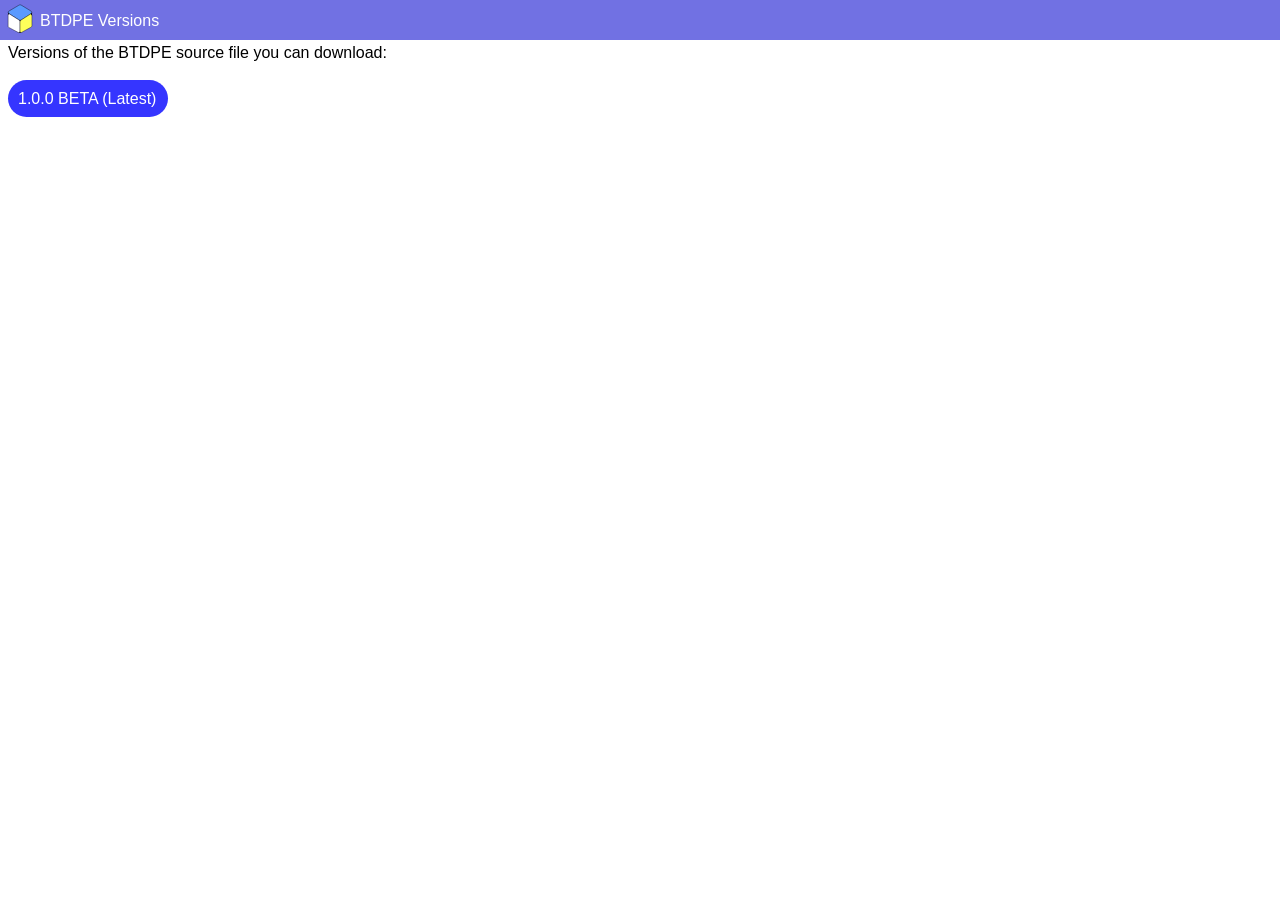
<file: BTDPE_Downloads.html>
<!DOCTYPE html>
<html lang="en">
    <head>
        <meta charset="UTF-8">
        <meta name="viewport" content="width=device-width, initial-scale=1.0">
        <meta name="description" content="All BTDPE (Bananakitssu's 3D Python Engine) versions to download.">
        <title>BTDPE - Versions</title>
        <link rel="icon" type="image/svg+xml" href="BTDPE.svg">
        <link rel="alternate icon" type="image/png" href="BTDPE.png">
        <style>
            * {
                font-family: Arial, sans-serif;
            }
            header {
                position: absolute;
                top: 0%;
                left: 0%;
                background-color: rgb(113, 113, 227);
                width: 100%;
                height: 40px;
            }
            #version {
                position: relative;
                background-color: rgb(53, 53, 255);
                border-radius: 10px;
                padding: 5px 5px 5px 5px;
                text-decoration: none;
                color: black;
                overflow: hidden;
                vertical-align: middle;
                display: inline-block; 
                width: 140px;
                height: 17px;
                cursor: pointer;
                transition: background-color .25s ease-in-out;
                &:hover {
                    background-color: rgb(47, 47, 228);
                }
            }

            #version .circle {
                background-color: rgb(43, 43, 212);
                border-radius: 1000px;
                position: absolute;
                width: 10px;
                height: 10px;
                /*animation-name: slideAndFade;
                animation-duration: 1.5s;
                animation-iteration-count: infinite;*/
            }

            #version a {
                position: absolute;
                z-index: 1;
                user-select: none; 
                
                -webkit-user-select: none;
                -moz-user-select: none;
                -ms-user-select: none;
            }

            .animate {
                animation-name: slideAndFade;
                animation-duration: .5s;
                animation-timing-function: ease-out;
                animation-iteration-count: 1;
            }

            @keyframes slideAndFade {
                0% {
                    opacity: 0;
                    width: 0%;
                    height: 0%;
                }
                
                40% {
                    top: 0%;
                    left: 0%;
                    opacity: 1;
                    width: 100%;
                    height: 100%;
                }

                75% {
                    top: 0%;
                    left: 0%;
                    opacity: 1;
                    width: 100%;
                    height: 100%;
                }

                100% {
                    top: 0%;
                    left: 0%;
                    opacity: 0;
                    width: 100%;
                    height: 100%;
                }
            }
        </style>
    </head>
    <body>
        <header>
            <!--<img src="BTDPE.png" width="40" height="40" onclick="window.location.href = 'BTDPE.html'" style="cursor: pointer;">-->
            <svg onclick="window.location.href = 'BTDPE.html'" style="cursor: pointer;" width="40" height="40" xmlns="http://www.w3.org/2000/svg" xmlns:xlink="http://www.w3.org/1999/xlink" id="eVHKXgs6O1W1" viewBox="0 0 40 40" shape-rendering="geometricPrecision" text-rendering="geometricPrecision" project-id="a466f987e28b4d92a01a3be29c767e85" export-id="5478f10763614a538fda283299d27aa4" cached="false"><path d="M13.160197,6.94017L41.78006,0.000058c3.435211,0,4.705983,1.27076,4.705983,4.705971L40.223774,34.003668c-.947517,3.607201-2.657318,5.316998-6.22,6.22L4.338643,46.853309c-3.435211,0-4.952743-1.024001-4.952743-4.459212L6.940197,13.16017c1.265963-4.339873,1.534997-4.684938,6.22-6.22Z" transform="matrix(.263066 0.263066-.263066 0.263066 20.129106 0.161533)" fill="#5a9aff" stroke="#000"/><path d="M22.468865,15.182756l25.415928.000001c3.435211,0,3.895017,2.343579,3.895017,4.138418L38.065976,44.985394c-1.153229,2.192336-2.31313,2.192336-3.954007,2.192336L5.341051,47.177728c-3.435211,0-4.530865-2.192337-4.530865-2.192337L17.098713,19.321174c1.194064-2.200991,2.691959-4.202451,5.370152-4.138418Z" transform="matrix(0 0.372031-.372032 0 25.68093 13.326995)" fill="#fff" stroke="#000"/><path d="M22.468865,15.182756l26.19792-.000002c3.435211,0,4.548832,2.343578,4.548832,4.138417L37.366799,43.908356c-1.153229,2.192336-2.8913,3.269374-4.532177,3.269374l-25.415926.000002c-3.895019.174498-3.895023-3.269374-3.895023-3.269374l13.57504-24.587184c1.194064-2.200991,2.691959-4.202451,5.370152-4.138418Z" transform="matrix(0-.372031-.372032 0 37.584087 33.901606)" fill="#feff5a" stroke="#000"/><path d="M42.899496,43.866571l-.932759-1.324504-.04,2.7.972759-1.375496Z" transform="translate(-33.954571-30.238161)"/><path d="M43.157255,43.963357l-1.190518-1.42129-.129482,3.04129l1.32-1.62Z" transform="matrix(-1 0 0 1 73.939514-30.013927)"/><path d="M43.157255,43.963357l-.907727-1.341493.000992,2.808667.906735-1.467174Z" transform="matrix(0-1-1 0 63.930691 75.014429)"/><path d="M43.245014,43.845678l-1-.763158v1.631579l1-.868421Z" transform="matrix(0 1 1 0-23.849193-22.103529)"/></svg>
            <span style="position: absolute;margin-top: 12px; color: white;">BTDPE Versions</span>
        </header>
        <br><br>
        <span style="margin-bottom: 20px; font-family: Arial;">Versions of the BTDPE source file you can download:</span><br><br>
        <span id="version" style="font-family: Arial, sans-serif; border-radius: 1000px; padding: 10px 10px 10px 10px;"><a href="BTDPE_v1_0_0_Beta.py" download style="text-decoration: none; color: white;">1.0.0 BETA (Latest)</a><div class="circle"></div></span>
        <script>
            const myButton = document.querySelector('#version');
            const myBox = document.querySelector('#version .circle');
            myBox.style.opacity = 0

            myButton.addEventListener('click', function(event) {
                myBox.style.opacity = 1
                const buttonReact = myButton.getBoundingClientRect();
                const mouseX = event.clientX;
                const mouseY = event.clientY;
                const relativeX = mouseX - buttonReact.left - 4.5;
                const relativeY = mouseY - buttonReact.top -3;
                myBox.style.display = 'block';
                myBox.style.left = `${relativeX}px`;
                myBox.style.top = `${relativeY}px`;
                void myBox.offsetWidth;
                myBox.classList.add('animate');
                
                myBox.addEventListener('animationend', function() {
                    myBox.classList.remove('animate');
                    myBox.style.opacity = 0
                }, { once: true });
            });
        </script>
    </body>
</html>
</file>
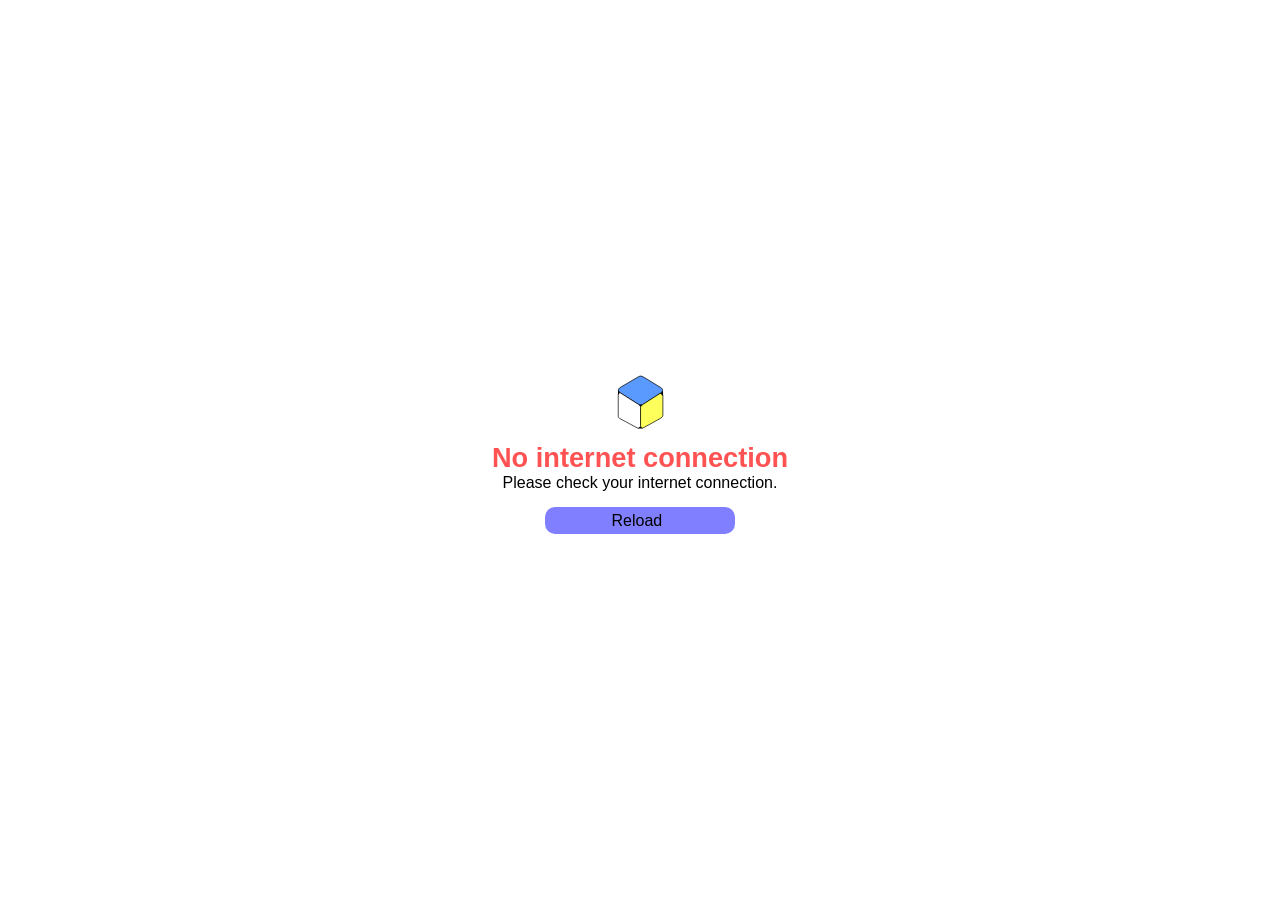
<file: OFFLINE.html>
<!DOCTYPE html>
<html lang="en">
    <head>
        <meta charset="UTF-8">
        <meta name="viewport" content="width=device-width, initial-scale=1.0">
        <title>BTDPE - Offline</title>
        <link rel="alternate icon" type="image/png" href="BTDPE.png">
        <style>
            body { font-family: sans-serif; text-align: center; padding-top: 50px; }
            h1 {
                font-size: 170%;
                color: #ff5353;
            }
 
            .Reload {
                position: relative;
                background-color: rgb(127, 127, 255);
                border-radius: 10px;
                padding: 5px 5px 5px 5px;
                text-decoration: none;
                color: black;
                overflow: hidden;
                display: block; 
                margin: 0 auto;
                width: 180px;
                height: 17px;
                transition: background-color .25s ease-in-out;
                &:hover {
                    background-color: rgb(118, 118, 237);
                }
            }

            .Reload .circle {
                background-color: rgb(105, 105, 211);
                border-radius: 10px;
                position: absolute;
                width: 10px;
                height: 10px;
                /*animation-name: slideAndFade;
                animation-duration: 1.5s;
                animation-iteration-count: infinite;*/
            }

            .Reload span {
                position: absolute;
                z-index: 1;
                user-select: none; 
                
                -webkit-user-select: none;
                -moz-user-select: none;
                -ms-user-select: none;
            }

            .container {
                position: absolute;
                width: 100vw;
                height: 100vh;
                top: 0;
                left: 0;
                display: flex;
                flex-direction: column;
                justify-content: center;
                align-items: center;
            }

            svg {
                display: block;
                margin: 0 auto;
            }

            p {
                display: block;
                margin: 0 auto;
            }

            a {
                display: block;
                margin: 0 auto;
            }

            h1 {
                display: block;
                margin: 0 auto;
            }

            .animate {
                animation-name: slideAndFade;
                animation-duration: .75s;
                animation-timing-function: ease-out;
                animation-iteration-count: 1;
            }

            @keyframes slideAndFade {
                0% {
                    opacity: 0;
                    width: 0%;
                    height: 0%;
                }
                
                40% {
                    top: 0%;
                    left: 0%;
                    opacity: 1;
                    width: 100%;
                    height: 100%;
                }

                75% {
                    top: 0%;
                    left: 0%;
                    opacity: 1;
                    width: 100%;
                    height: 100%;
                }

                100% {
                    top: 0%;
                    left: 0%;
                    opacity: 0;
                    width: 100%;
                    height: 100%;
                }
            }
        </style>
    </head>
    <body>
        <div class="container">
            <svg width="75" height="75" id="eVHKXgs6O1W1" xmlns="http://www.w3.org/2000/svg" xmlns:xlink="http://www.w3.org/1999/xlink" viewBox="0 0 40 40" shape-rendering="geometricPrecision" text-rendering="geometricPrecision" project-id="a466f987e28b4d92a01a3be29c767e85" export-id="5478f10763614a538fda283299d27aa4" cached="false"><path d="M13.160197,6.94017L41.78006,0.000058c3.435211,0,4.705983,1.27076,4.705983,4.705971L40.223774,34.003668c-.947517,3.607201-2.657318,5.316998-6.22,6.22L4.338643,46.853309c-3.435211,0-4.952743-1.024001-4.952743-4.459212L6.940197,13.16017c1.265963-4.339873,1.534997-4.684938,6.22-6.22Z" transform="matrix(.263066 0.263066-.263066 0.263066 20.129106 0.161533)" fill="#5a9aff" stroke="#000"/><path d="M22.468865,15.182756l25.415928.000001c3.435211,0,3.895017,2.343579,3.895017,4.138418L38.065976,44.985394c-1.153229,2.192336-2.31313,2.192336-3.954007,2.192336L5.341051,47.177728c-3.435211,0-4.530865-2.192337-4.530865-2.192337L17.098713,19.321174c1.194064-2.200991,2.691959-4.202451,5.370152-4.138418Z" transform="matrix(0 0.372031-.372032 0 25.68093 13.326995)" fill="#fff" stroke="#000"/><path d="M22.468865,15.182756l26.19792-.000002c3.435211,0,4.548832,2.343578,4.548832,4.138417L37.366799,43.908356c-1.153229,2.192336-2.8913,3.269374-4.532177,3.269374l-25.415926.000002c-3.895019.174498-3.895023-3.269374-3.895023-3.269374l13.57504-24.587184c1.194064-2.200991,2.691959-4.202451,5.370152-4.138418Z" transform="matrix(0-.372031-.372032 0 37.584087 33.901606)" fill="#feff5a" stroke="#000"/><path d="M42.899496,43.866571l-.932759-1.324504-.04,2.7.972759-1.375496Z" transform="translate(-33.954571-30.238161)"/><path d="M43.157255,43.963357l-1.190518-1.42129-.129482,3.04129l1.32-1.62Z" transform="matrix(-1 0 0 1 73.939514-30.013927)"/><path d="M43.157255,43.963357l-.907727-1.341493.000992,2.808667.906735-1.467174Z" transform="matrix(0-1-1 0 63.930691 75.014429)"/><path d="M43.245014,43.845678l-1-.763158v1.631579l1-.868421Z" transform="matrix(0 1 1 0-23.849193-22.103529)"/></svg>
            <h1>No internet connection</h1>
            <p>Please check your internet connection.</p>
            <a class="Reload" onclick="window.location.reload()" style="margin-top: 15px;"><span style="margin-right: -50%; margin-left: -15%;">Reload</span><div class="circle"></div></a>
            <script>
                const myButton = document.querySelector('.Reload');
                const myBox = document.querySelector('.Reload .circle');
                myBox.style.opacity = 0

                myButton.addEventListener('click', function(event) {
                    myBox.style.opacity = 1
                    const buttonReact = myButton.getBoundingClientRect();
                    const mouseX = event.clientX;
                    const mouseY = event.clientY;
                    const relativeX = mouseX - buttonReact.left -4.5;
                    const relativeY = mouseY - buttonReact.top -3;
                    myBox.style.display = 'block';
                    myBox.style.left = `${relativeX}px`;
                    myBox.style.top = `${relativeY}px`;
                    void myBox.offsetWidth;
                    myBox.classList.add('animate');
                    
                    myBox.addEventListener('animationend', function() {
                        myBox.classList.remove('animate');
                        myBox.style.opacity = 0
                    }, { once: true });
                });
            </script>
        </div>
    </body>
</html>
</file>
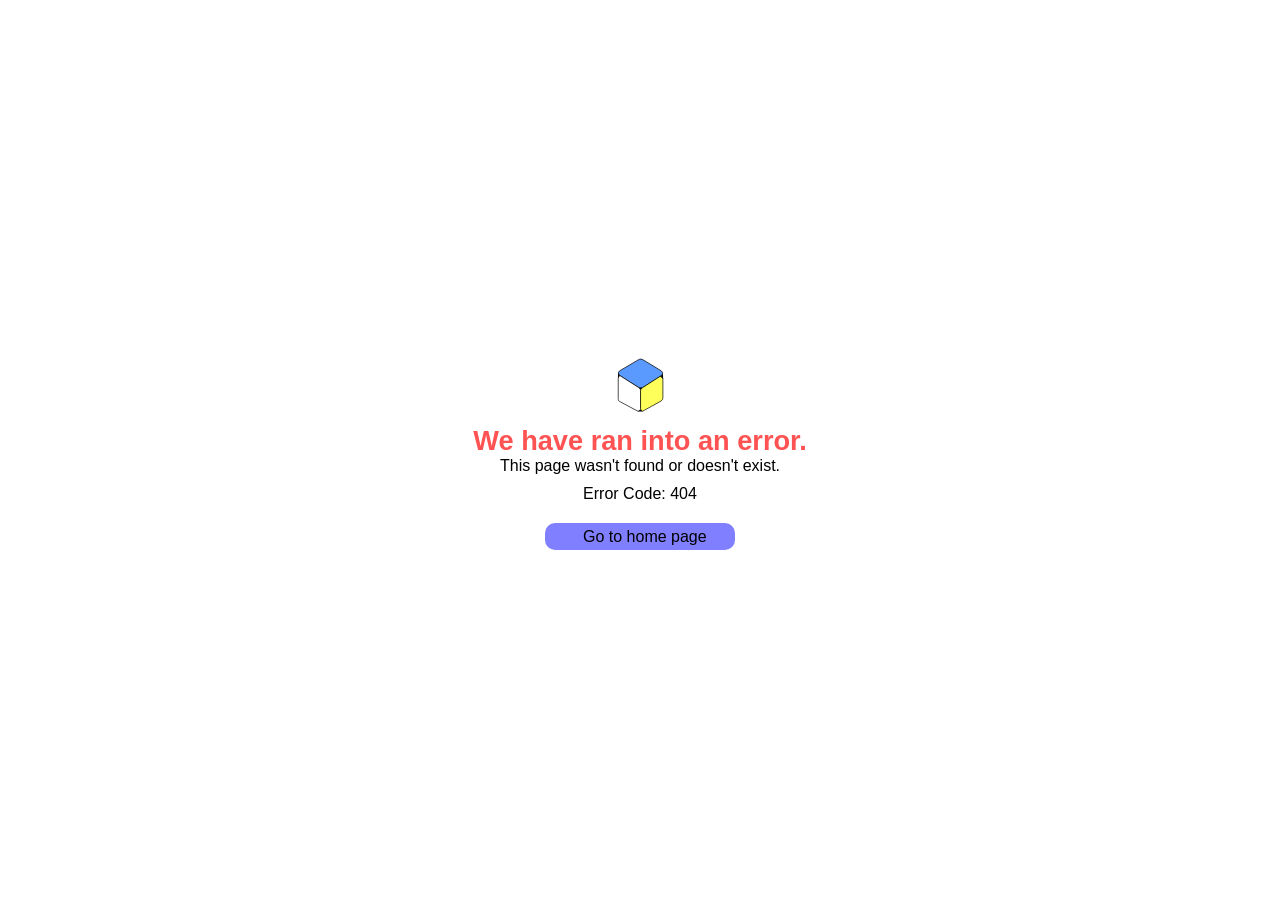
<file: UNKNOWN.html>
<!DOCTYPE html>
<html lang="en">
    <head>
        <meta charset="UTF-8">
        <meta name="viewport" content="width=device-width, initial-scale=1.0">
        <title>BTDPE - Offline</title>
        <style>
            body { font-family: sans-serif; text-align: center; padding-top: 50px; }
            h1 {
                font-size: 170%;
                color: #ff5353;
            }

            .Home {
                position: relative;
                background-color: rgb(127, 127, 255);
                border-radius: 10px;
                padding: 5px 5px 5px 5px;
                text-decoration: none;
                color: black;
                overflow: hidden;
                display: block; 
                margin: 0 auto;
                width: 180px;
                height: 17px;
                transition: background-color .25s ease-in-out;
                &:hover {
                    background-color: rgb(118, 118, 237);
                }
            }

            .Home .circle {
                background-color: rgb(105, 105, 211);
                border-radius: 10px;
                position: absolute;
                width: 10px;
                height: 10px;
                /*animation-name: slideAndFade;
                animation-duration: 1.5s;
                animation-iteration-count: infinite;*/
            }

            .Home span {
                position: absolute;
                z-index: 1;
                user-select: none; 
                
                -webkit-user-select: none;
                -moz-user-select: none;
                -ms-user-select: none;
            }

            .container {
                position: absolute;
                width: 100vw;
                height: 100vh;
                top: 0;
                left: 0;
                display: flex;
                flex-direction: column;
                justify-content: center;
                align-items: center;
            }

            svg {
                display: block;
                margin: 0 auto;
            }

            p {
                display: block;
                margin: 0 auto;
            }

            a {
                display: block;
                margin: 0 auto;
            }

            h1 {
                display: block;
                margin: 0 auto;
            }

            .animate {
                animation-name: slideAndFade;
                animation-duration: .75s;
                animation-timing-function: ease-out;
                animation-iteration-count: 1;
            }

            @keyframes slideAndFade {
                0% {
                    opacity: 0;
                    width: 0%;
                    height: 0%;
                }
                
                40% {
                    top: 0%;
                    left: 0%;
                    opacity: 1;
                    width: 100%;
                    height: 100%;
                }

                75% {
                    top: 0%;
                    left: 0%;
                    opacity: 1;
                    width: 100%;
                    height: 100%;
                }

                100% {
                    top: 0%;
                    left: 0%;
                    opacity: 0;
                    width: 100%;
                    height: 100%;
                }
            }
        </style>
    </head>
    <body>
        <div class="container">
            <svg width="75" height="75" id="eVHKXgs6O1W1" xmlns="http://www.w3.org/2000/svg" xmlns:xlink="http://www.w3.org/1999/xlink" viewBox="0 0 40 40" shape-rendering="geometricPrecision" text-rendering="geometricPrecision" project-id="a466f987e28b4d92a01a3be29c767e85" export-id="5478f10763614a538fda283299d27aa4" cached="false"><path d="M13.160197,6.94017L41.78006,0.000058c3.435211,0,4.705983,1.27076,4.705983,4.705971L40.223774,34.003668c-.947517,3.607201-2.657318,5.316998-6.22,6.22L4.338643,46.853309c-3.435211,0-4.952743-1.024001-4.952743-4.459212L6.940197,13.16017c1.265963-4.339873,1.534997-4.684938,6.22-6.22Z" transform="matrix(.263066 0.263066-.263066 0.263066 20.129106 0.161533)" fill="#5a9aff" stroke="#000"/><path d="M22.468865,15.182756l25.415928.000001c3.435211,0,3.895017,2.343579,3.895017,4.138418L38.065976,44.985394c-1.153229,2.192336-2.31313,2.192336-3.954007,2.192336L5.341051,47.177728c-3.435211,0-4.530865-2.192337-4.530865-2.192337L17.098713,19.321174c1.194064-2.200991,2.691959-4.202451,5.370152-4.138418Z" transform="matrix(0 0.372031-.372032 0 25.68093 13.326995)" fill="#fff" stroke="#000"/><path d="M22.468865,15.182756l26.19792-.000002c3.435211,0,4.548832,2.343578,4.548832,4.138417L37.366799,43.908356c-1.153229,2.192336-2.8913,3.269374-4.532177,3.269374l-25.415926.000002c-3.895019.174498-3.895023-3.269374-3.895023-3.269374l13.57504-24.587184c1.194064-2.200991,2.691959-4.202451,5.370152-4.138418Z" transform="matrix(0-.372031-.372032 0 37.584087 33.901606)" fill="#feff5a" stroke="#000"/><path d="M42.899496,43.866571l-.932759-1.324504-.04,2.7.972759-1.375496Z" transform="translate(-33.954571-30.238161)"/><path d="M43.157255,43.963357l-1.190518-1.42129-.129482,3.04129l1.32-1.62Z" transform="matrix(-1 0 0 1 73.939514-30.013927)"/><path d="M43.157255,43.963357l-.907727-1.341493.000992,2.808667.906735-1.467174Z" transform="matrix(0-1-1 0 63.930691 75.014429)"/><path d="M43.245014,43.845678l-1-.763158v1.631579l1-.868421Z" transform="matrix(0 1 1 0-23.849193-22.103529)"/></svg>
            <h1>We have ran into an error.</h1>
            <p>This page wasn't found or doesn't exist.</p>
            <p style="margin-top: 10px; margin-bottom: 10px;">Error Code: 404</p>
            <a class="Home" href="./" style="margin-top: 10px;"><span style="margin-right: -50%; margin-left: -30%;">Go to home page</span><div class="circle"></div></a>
            <script>
                const myButton = document.querySelector('.Home');
                const myBox = document.querySelector('.Home .circle');
                myBox.style.opacity = 0

                myButton.addEventListener('click', function(event) {
                    myBox.style.opacity = 1
                    const buttonReact = myButton.getBoundingClientRect();
                    const mouseX = event.clientX;
                    const mouseY = event.clientY;
                    const relativeX = mouseX - buttonReact.left -4.5;
                    const relativeY = mouseY - buttonReact.top -3;
                    myBox.style.display = 'block';
                    myBox.style.left = `${relativeX}px`;
                    myBox.style.top = `${relativeY}px`;
                    void myBox.offsetWidth;
                    myBox.classList.add('animate');
                    
                    myBox.addEventListener('animationend', function() {
                        myBox.classList.remove('animate');
                        myBox.style.opacity = 0
                    }, { once: true });
                });
            </script>
        </div>
    </body>
</html>
</file>
<file: BTDPE.css>
* {
    font-family: Arial, sans-serif;
    color: rgb(70, 70, 70);
}

.Latest_Ver {
    position: relative;
    background-color: rgb(127, 127, 255);
    border-radius: 10px;
    padding: 5px 5px 5px 5px;
    text-decoration: none;
    color: black;
    overflow: hidden;
    vertical-align: middle;
    display: inline-block; 
    width: 180px;
    height: 17px;
    transition: background-color .25s ease-in-out;
    &:hover {
        background-color: rgb(118, 118, 237);
    }
}

.Latest_Ver .circle {
    background-color: rgb(105, 105, 211);
    border-radius: 10px;
    position: absolute;
    width: 10px;
    height: 10px;
    /*animation-name: slideAndFade;
    animation-duration: 1.5s;
    animation-iteration-count: infinite;*/
}

.Latest_Ver span {
    position: absolute;
    z-index: 1;
    user-select: none; 
    
    -webkit-user-select: none;
    -moz-user-select: none;
    -ms-user-select: none;
}

.Downloads {
    position: relative;
    background-color: rgb(127, 127, 255);
    border-radius: 10px;
    padding: 5px 5px 5px 5px;
    text-decoration: none;
    color: black;
    overflow: hidden;
    vertical-align: middle;
    display: inline-block; 
    width: 180px;
    height: 17px;
    cursor: pointer;
    transition: background-color .25s ease-in-out;
    &:hover {
        background-color: rgb(118, 118, 237);
    }
}

.Downloads .circle {
    background-color: rgb(105, 105, 211);
    border-radius: 10px;
    position: absolute;
    width: 10px;
    height: 10px;
    /*animation-name: slideAndFade;
    animation-duration: 1.5s;
    animation-iteration-count: infinite;*/
}

.Downloads span {
    position: absolute;
    z-index: 1;
    user-select: none; 
    
    -webkit-user-select: none;
    -moz-user-select: none;
    -ms-user-select: none;
}

.animate {
    animation-name: slideAndFade;
    animation-duration: .75s;
    animation-timing-function: ease-out;
    animation-iteration-count: 1;
}

header {
    position: absolute;
    top: 0%;
    left: 0%;
    background-color: rgb(113, 113, 227);
    width: 100%;
    height: 40px;
}

.img_container_ {
    display: inline-block;
}

.download {
    color: white;
    margin-top: 6px;
    text-decoration: none;
    padding: 5px 15px;
    border-radius: 30px;
    background-color: rgb(86, 86, 171);
    transition: background-color 0.5s ease-in-out;
    pointer-events: auto;
    &:hover {
        background-color: rgb(60, 60, 124);
    }
}

header #wrap {
    position: absolute;
    display: flex;
    justify-content: flex-end;
    left: 0;
    width: 97.5%;
    top: 0;
    pointer-events: none;
}

.docs {
    color: white;
    margin-top: 6px;
    text-decoration: none;
    padding: 5px 15px;
    border-radius: 30px;
    background-color: rgb(86, 86, 171);
    transition: background-color 0.5s ease-in-out;
    margin-right: 110px;
    pointer-events: auto;
    &:hover {
        background-color: rgb(60, 60, 124);
    }
}

header #wrap2 {
    position: absolute;
    display: flex;
    justify-content: flex-end;
    left: 0;
    width: 97.5%;
    top: 0;
    pointer-events: none;
}

#ver {
    color: rgb(118, 118, 118);
}

#info_ {
    margin-top: 35px;
}

#description_ {
    position: absolute;
    width:370px;
    margin-left: 215px;
    margin-top: -110px;
}

.Latest_Ver {
    position: absolute;
    margin-top: 60px;
    margin-left: 10px;
}

.Downloads {
    position: absolute;
    margin-top: 60px;
    margin-left: 210px
}

body {
    pointer-events: none;
}

html {
    pointer-events: none;
}

.container_ {
    pointer-events: auto;
}

.wrap_ {
    display: inline;
}

.wrap_2_ {
    display: inline;
}

@media screen and (max-width: 700px) {
    .img_container_ {
        display: flex;
        width: 100vw;
        height: 200px;
        margin-top: 10px;
        justify-content: center;
    }
    #name_ {
        margin-top: 10px;
        text-align: center;
        width: 97vw;
    }
    #info_ {
        margin-top: 45px;
        text-align: center;
        width: 97vw;
    }
    #description_ {
        margin-left: 2.5%;
        margin-right: 0;
        margin-top: 67.5px;
        margin-bottom: 0;
        text-align: center;
        width: 95%;
    }
    .Latest_Ver {
        margin-top: 175px;
        
    }
    .Downloads {
        margin-top: 175px;
    }
    .Latest_Ver {
        margin-top: 0;
        margin-bottom: 0;
    }
    .wrap_ {
        margin-top: 175px;
        display: flex;
        position: absolute;
        width: 100vw;
        height: 17px;
        justify-content: left;
    }
    .Downloads {
        margin-top: 0;
        margin-bottom: 0;
        margin-right: 7px;
    }
    .wrap_2_ {
        margin-top: 175px;
        display: flex;
        position: absolute;
        width: 100vw;
        height: 17px;
        justify-content: right;
    }
    .container_ {
        left: 0;
    }
}

@media screen and (max-width: 400px) {
    .wrap_ {
        margin-top: 185px;
        justify-content: center;
    }
    .wrap_2_ {
        margin-top: 220px;
        justify-content: center;
    }
    .Latest_Ver {
        margin-left: 0px;
    }
    .Downloads {
        margin-left: 0;
        margin-right: 0;
    }
}

/* CSS */
.loader {
  width: 100vw;
  height: 100vh;
  margin-top: 0px;
  top: 0;
  left: 0;
  background-color: white;
  position: absolute;
  z-index: 3;
  display: flex;
  flex-direction: column;
  justify-content: center;
  align-items: center;
  opacity: 1;
  text-align: center;
  transform: opacity 0.5s ease-in-out;
}

.spinner {
  width: 35%;
  height: 35%;
  display: block;
  margin: 0 auto;
  animation: rotate /*1.3s*/1.3s linear infinite;
}

.path {
  stroke: #2189ff;              /* single color */
  stroke-linecap: round;
  stroke-dasharray: 90, 150; /* smoother arc length */
  stroke-dashoffset: 0;
  animation: dash /*1.3s*/1.3s ease-in-out infinite;
}

/* Rotate the whole SVG continuously */
@keyframes rotate {
  100% { transform: rotate(360deg); }
}

/* Smooth arc expansion/contraction */
@keyframes dash {
  0%   { stroke-dasharray: 1, 200; stroke-dashoffset: 0; }
  50%  { stroke-dasharray: 90, 150; stroke-dashoffset: -35; }
  100% { stroke-dasharray: 1, 200; stroke-dashoffset: -125; }
}


@keyframes slideAndFade {
    0% {
        opacity: 0;
        width: 0%;
        height: 0%;
    }
    
    40% {
        top: 0%;
        left: 0%;
        opacity: 1;
        width: 100%;
        height: 100%;
    }

    75% {
        top: 0%;
        left: 0%;
        opacity: 1;
        width: 100%;
        height: 100%;
    }

    100% {
        top: 0%;
        left: 0%;
        opacity: 0;
        width: 100%;
        height: 100%;
    }
}
</file>
